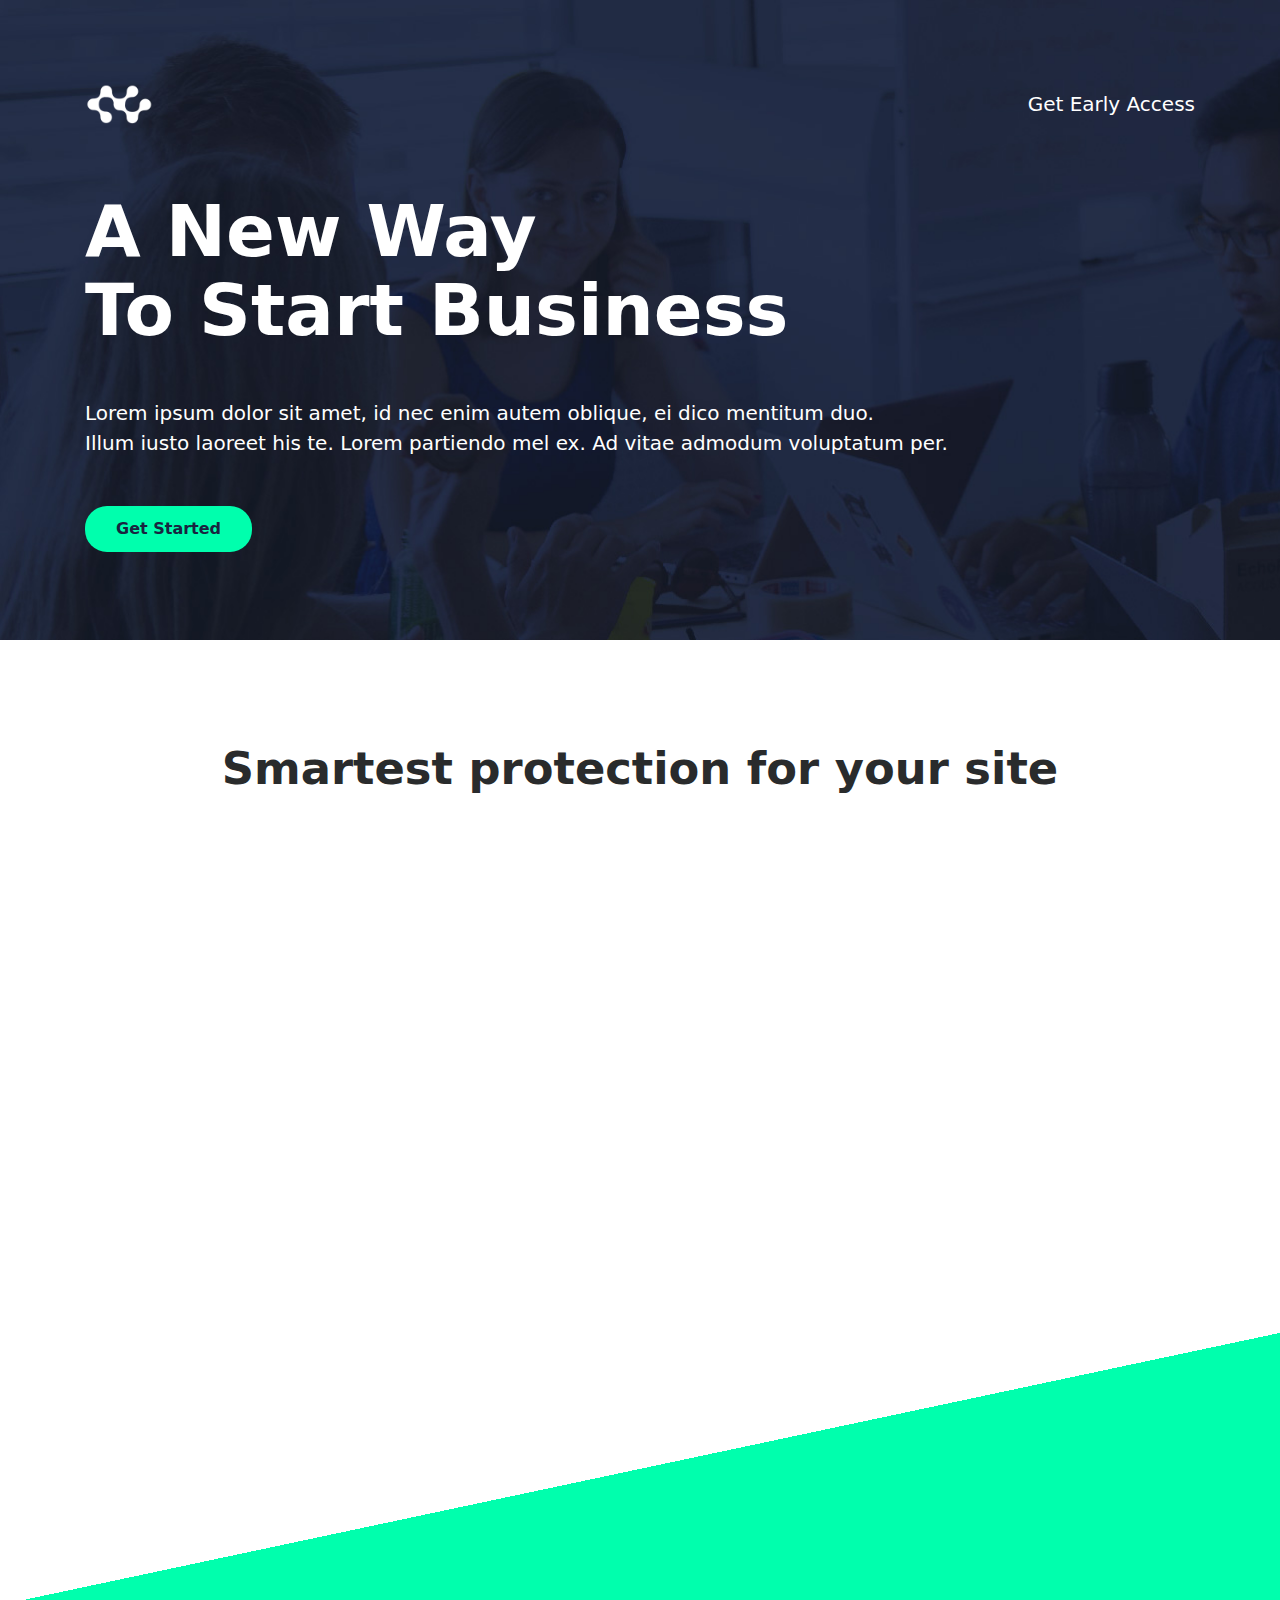
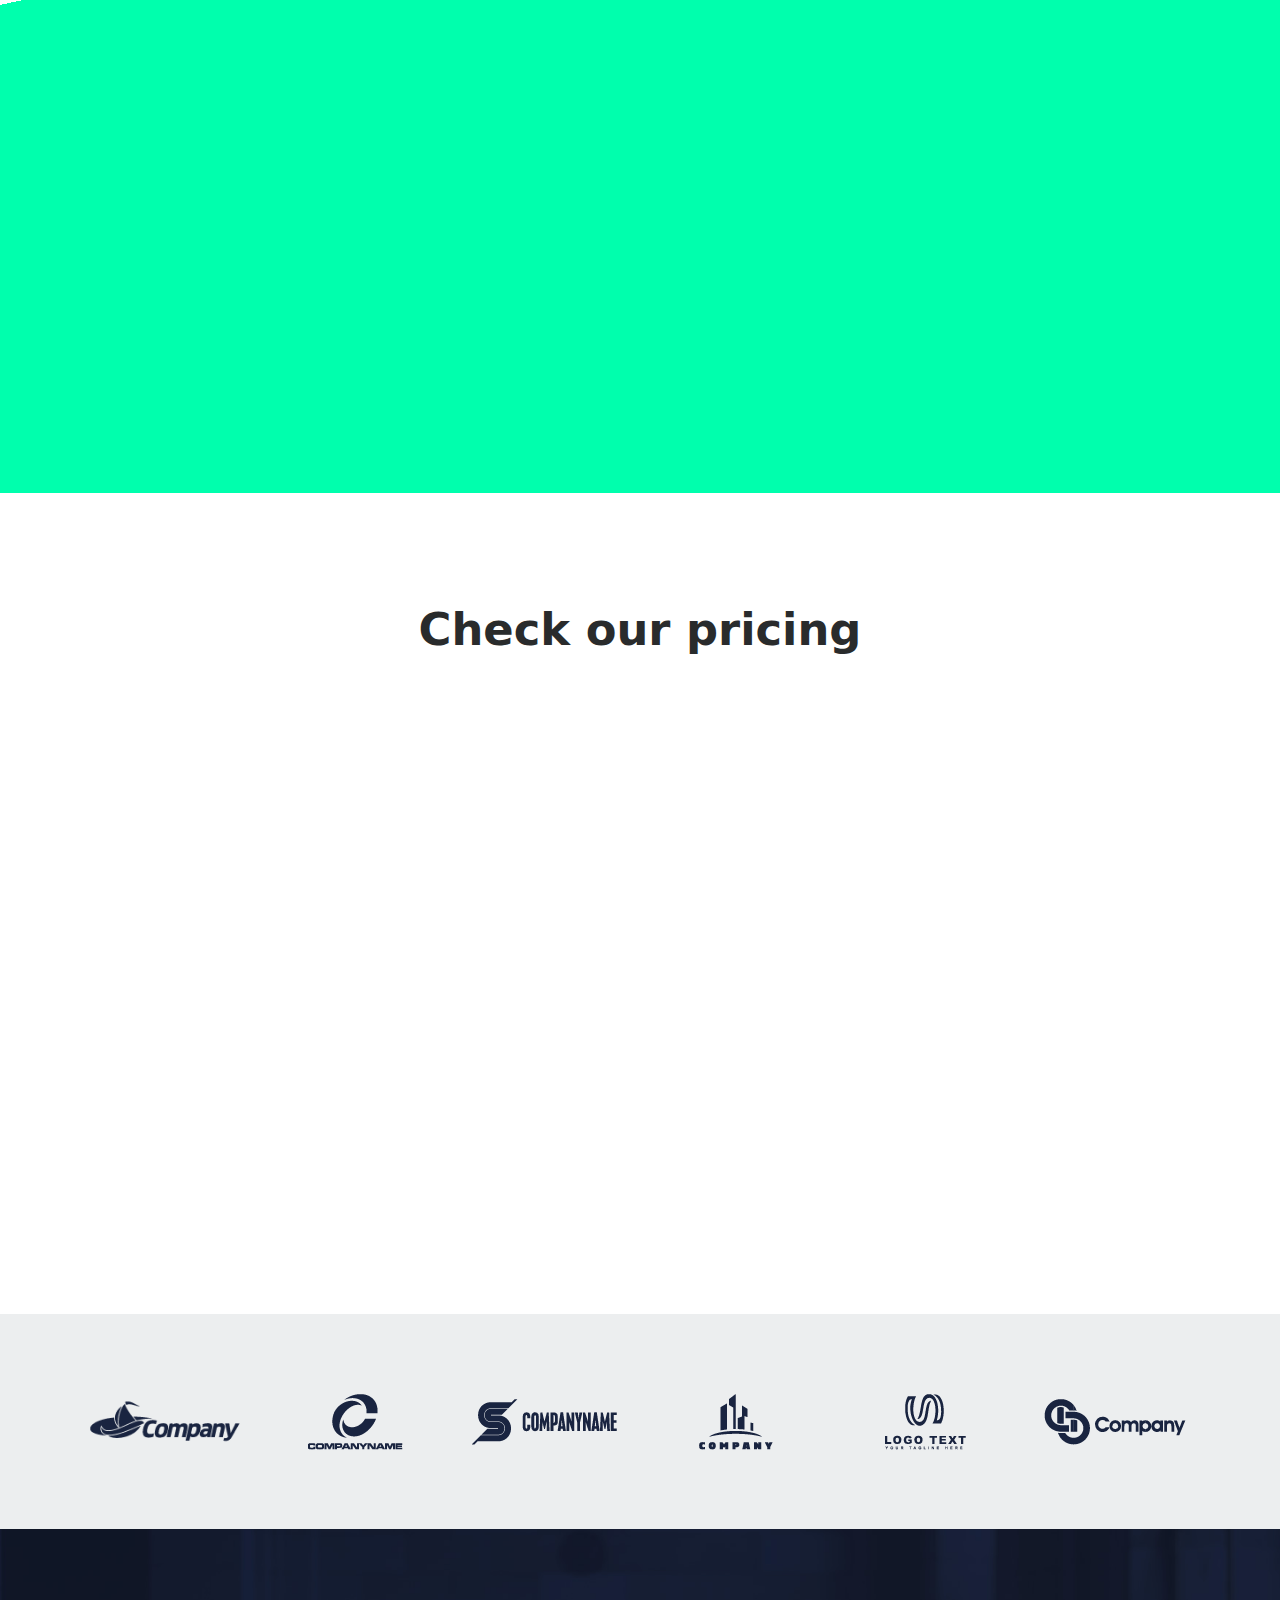
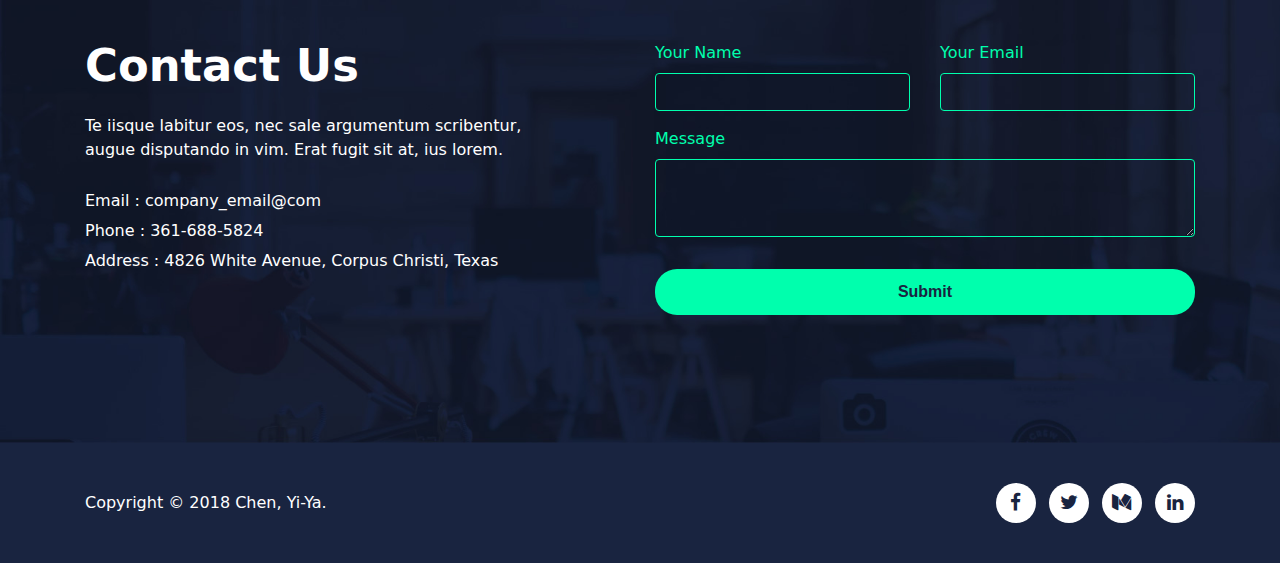
<file: index.html>
<!DOCTYPE html>
<html lang="zh-TW">
<head>
    <meta charset="UTF-8">
    <meta name="viewport" content="width=device-width, initial-scale=1, shrink-to-fit=no">
    <title>Bootstrap Template Atlas</title>
    <meta name="description" content="Free bootstrap template Atlas">
    <link rel="icon" href="img/favicon.png" sizes="32x32" type="image/png">
    <!-- custom.css -->
    <link rel="stylesheet" href="css/custom.css">
    <!-- bootstrap.min.css -->
    <link rel="stylesheet" href="css/bootstrap.min.css">
	<!-- font-awesome -->
    <link rel="stylesheet" href="font-awesome-4.7.0/css/font-awesome.min.css">
    
    <!-- AOS -->
    <link rel="stylesheet" href="css/aos.css">
</head>

<body>
    <!-- banner -->
    <div class="jumbotron jumbotron-fluid" id="banner" style="background-image: url(img/banner-bk.jpg);">
        <div class="container text-center text-md-left">
            <header>
                <div class="row justify-content-between">
                    <div class="col-2">
                        <img src="img/logo.png" alt="logo">
                    </div>
                    <div class="col-6 align-self-center text-right">
                        <a href="#" class="text-white lead">Get Early Access</a>
                    </div>
                </div>
            </header>
            <h1 data-aos="fade" data-aos-easing="linear" data-aos-duration="1000" data-aos-once="true" class="display-3 text-white font-weight-bold my-5">
            	A New Way<br>
            	To Start Business
            </h1>
            <p data-aos="fade" data-aos-easing="linear" data-aos-duration="1000" data-aos-once="true" class="lead text-white my-4">
                Lorem ipsum dolor sit amet, id nec enim autem oblique, ei dico mentitum duo.
                <br> Illum iusto laoreet his te. Lorem partiendo mel ex. Ad vitae admodum voluptatum per.
            </p>
            <a href="#" data-aos="fade" data-aos-easing="linear" data-aos-duration="1000" data-aos-once="true" class="btn my-4 font-weight-bold atlas-cta cta-green">Get Started</a>
        </div>
    </div>
    <!-- three-blcok -->
    <div class="container my-5 py-2">
        <h2 class="text-center font-weight-bold my-5">Smartest protection for your site</h2>
        <div class="row">
            <div data-aos="fade-up" data-aos-delay="0" data-aos-duration="1000" data-aos-once="true" class="col-md-4 text-center">
                <img src="img/smart-protect-1.jpg" alt="Anti-spam" class="mx-auto">
                <h4>Anti-spam</h4>
                <p>Lorem ipsum dolor sit amet porro his no his deleniti</p>
            </div>
            <div data-aos="fade-up" data-aos-delay="200" data-aos-duration="1000" data-aos-once="true" class="col-md-4 text-center">
                <img src="img/smart-protect-2.jpg" alt="Phishing Detect" class="mx-auto">
                <h4>Phishing Detect</h4>
                <p>Ne error antiopam usu. Sed vocen concludaturque ea</p>
            </div>
            <div data-aos="fade-up" data-aos-delay="400" data-aos-duration="1000" data-aos-once="true" class="col-md-4 text-center">
                <img src="img/smart-protect-3.jpg" alt="Smart Scan" class="mx-auto">
                <h4>Smart Scan</h4>
                <p>Et usu ocurreret elaboraret doctus prodesse assueverit.</p>
            </div>
        </div>
    </div>
    <!-- feature (skew background) -->
    <div class="jumbotron jumbotron-fluid feature" id="feature-first">
        <div class="container my-5">
            <div class="row justify-content-between text-center text-md-left">
                <div data-aos="fade-right" data-aos-duration="1000" data-aos-once="true" class="col-md-6">
                    <h2 class="font-weight-bold">Take a look inside</h2>
                    <p class="my-4">Te iisque labitur eos, nec sale argumentum scribentur no,
                        <br> augue disputando in vim. Erat fugit sit at, ius lorem deserunt deterruisset no.</p>
                    <a href="#" class="btn my-4 font-weight-bold atlas-cta cta-blue">Learn More</a>
                </div>
                <div data-aos="fade-left" data-aos-duration="1000" data-aos-once="true" class="col-md-6 align-self-center">
                    <img src="img/feature-1.png" alt="Take a look inside" class="mx-auto d-block">
                </div>
            </div>
        </div>
    </div>
    <!-- feature (green background) -->
    <div class="jumbotron jumbotron-fluid feature" id="feature-last">
        <div class="container">
            <div class="row justify-content-between text-center text-md-left">
                <div data-aos="fade-left" data-aos-duration="1000" data-aos-once="true" class="col-md-6 flex-md-last">
                    <h2 class="font-weight-bold">Safe and reliable</h2>
                    <p class="my-4">
                        Duo suas detracto maiestatis ad, commodo lucilius invenire nec ad,
                        <br> eum et oratio disputationi. Falli lobortis his ad
                    </p>
                    <a href="#" class="btn my-4 font-weight-bold atlas-cta cta-blue">Learn More</a>
                </div>
                <div data-aos="fade-right" data-aos-duration="1000" data-aos-once="true" class="col-md-6 align-self-center flex-md-first">
                    <img src="img/feature-2.png" alt="Safe and reliable" class="mx-auto d-block">
                </div>
            </div>
        </div>
    </div>

    <!-- price table -->
    <div class="container my-5 py-2" id="price-table">
        <h2 class="text-center font-weight-bold d-block mb-3">Check our pricing</h2>
        <div class="row">
            <div data-aos="fade-right" data-aos-delay="200" data-aos-duration="1000" data-aos-once="true" class="col-md-4 text-center py-4 mt-5">
                <h4 class="my-4">STARTUP</h4>
                <p class="font-weight-bold">$ <span class="display-2 font-weight-bold">0</span> / MO.</p>
                <ul class="list-unstyled">
                    <li>Up to 5 Documents</li>
                    <li>Up to 3 Reviews</li>
                    <li>5 team Members</li>
                    <li>Limited Support</li>
                </ul>
                <a href="#" class="btn my-4 font-weight-bold atlas-cta cta-ghost">Get Free</a>
            </div>
            <div data-aos="fade-up" data-aos-duration="1000" data-aos-once="true" class="col-md-4 text-center py-4 mt-5 rounded" id="price-table__premium">
                <h4 class="my-4">PREMIUM</h4>
                <p class="font-weight-bold">$ <span class="display-2 font-weight-bold">10</span> / MO.</p>
                <ul class="list-unstyled">
                    <li>Up to 15 Documents</li>
                    <li>Up to 10 Reviews</li>
                    <li>25 team Members</li>
                    <li>Limited Support</li>
                </ul>
                <a href="#" class="btn my-4 font-weight-bold atlas-cta cta-green">Get Free</a>
            </div>
            <div data-aos="fade-left" data-aos-delay="200" data-aos-duration="1000" data-aos-once="true" class="col-md-4 text-center py-4 mt-5">
                <h4 class="my-4">PROFESSIONAL</h4>
                <p class="font-weight-bold">$ <span class="display-2 font-weight-bold">30</span> / MO.</p>
                <ul class="list-unstyled">
                    <li>Unlimited Documents</li>
                    <li>Unlimited Reviews</li>
                    <li>Unlimited Members</li>
                    <li>Unlimited Support</li>
                </ul>
                <a href="#" class="btn my-4 font-weight-bold atlas-cta cta-ghost">Get Free</a>
            </div>
        </div>
    </div>
    <!-- client -->
    <div class="jumbotron jumbotron-fluid">
        <div class="container">
            <div class="row">
                <div class="col-sm-4 col-md-2 py-2 align-self-center">
                    <img src="img/client-1.png" class="mx-auto d-block">
                </div>
                <div class="col-sm-4 col-md-2 py-2 align-self-center">
                    <img src="img/client-2.png" class="mx-auto d-block">
                </div>
                <div class="col-sm-4 col-md-2 py-2 align-self-center">
                    <img src="img/client-3.png" class="mx-auto d-block">
                </div>
                <div class="col-sm-4 col-md-2 py-2 align-self-center">
                    <img src="img/client-4.png" class="mx-auto d-block">
                </div>
                <div class="col-sm-4 col-md-2 py-2 align-self-center">
                    <img src="img/client-5.png" class="mx-auto d-block">
                </div>
                <div class="col-sm-4 col-md-2 py-2 align-self-center">
                    <img src="img/client-6.png" class="mx-auto d-block">
                </div>
            </div>
        </div>
    </div>
    <!-- contact -->
    <div class="jumbotron jumbotron-fluid" id="contact" style="background-image: url(img/contact-bk.jpg);">
        <div class="container my-5">
            <div class="row justify-content-between">
                <div class="col-md-6 text-white">
                    <h2 class="font-weight-bold">Contact Us</h2>
                    <p class="my-4">
                        Te iisque labitur eos, nec sale argumentum scribentur,
                        <br> augue disputando in vim. Erat fugit sit at, ius lorem.
                    </p>
                    <ul class="list-unstyled">
                        <li>Email : company_email@com</li>
                        <li>Phone : 361-688-5824</li>
                        <li>Address : 4826 White Avenue, Corpus Christi, Texas</li>
                    </ul>
                </div>
                <div class="col-md-6">
                    <form>
                    	<div class="row">
	                        <div class="form-group col-md-6">
	                            <label for="name">Your Name</label>
	                            <input type="name" class="form-control" id="name">
	                        </div>
	                        <div class="form-group col-md-6">
	                            <label for="Email">Your Email</label>
	                            <input type="email" class="form-control" id="Email">
	                        </div>
	                    </div>
	                    <div class="form-group">
	                        <label for="message">Message</label>
	                        <textarea class="form-control" id="message" rows="3"></textarea>
	                    </div>
                        <button type="submit" class="btn font-weight-bold atlas-cta atlas-cta-wide cta-green my-3">Submit</button>
                    </form>
                </div>
            </div>
        </div>
    </div>

	<!-- copyright -->
	<div class="jumbotron jumbotron-fluid" id="copyright">
        <div class="container">
            <div class="row justify-content-between">
            	<div class="col-md-6 text-white align-self-center text-center text-md-left my-2">
                    Copyright © 2018 Chen, Yi-Ya.
                </div>
                <div class="col-md-6 align-self-center text-center text-md-right my-2" id="social-media">
                    <a href="#" class="d-inline-block text-center ml-2">
                    	<i class="fa fa-facebook" aria-hidden="true"></i>
                    </a>
                    <a href="#" class="d-inline-block text-center ml-2">
                    	<i class="fa fa-twitter" aria-hidden="true"></i>
                    </a>
                    <a href="#" class="d-inline-block text-center ml-2">
                    	<i class="fa fa-medium" aria-hidden="true"></i>
                    </a>
                    <a href="#" class="d-inline-block text-center ml-2">
                    	<i class="fa fa-linkedin" aria-hidden="true"></i>
                    </a>
                </div>
            </div>
        </div>
    </div>
    
    <!-- AOS -->
    <script src="js/aos.js"></script>
    <script>
      AOS.init({
      });
    </script>
</body>

</html>
</file>
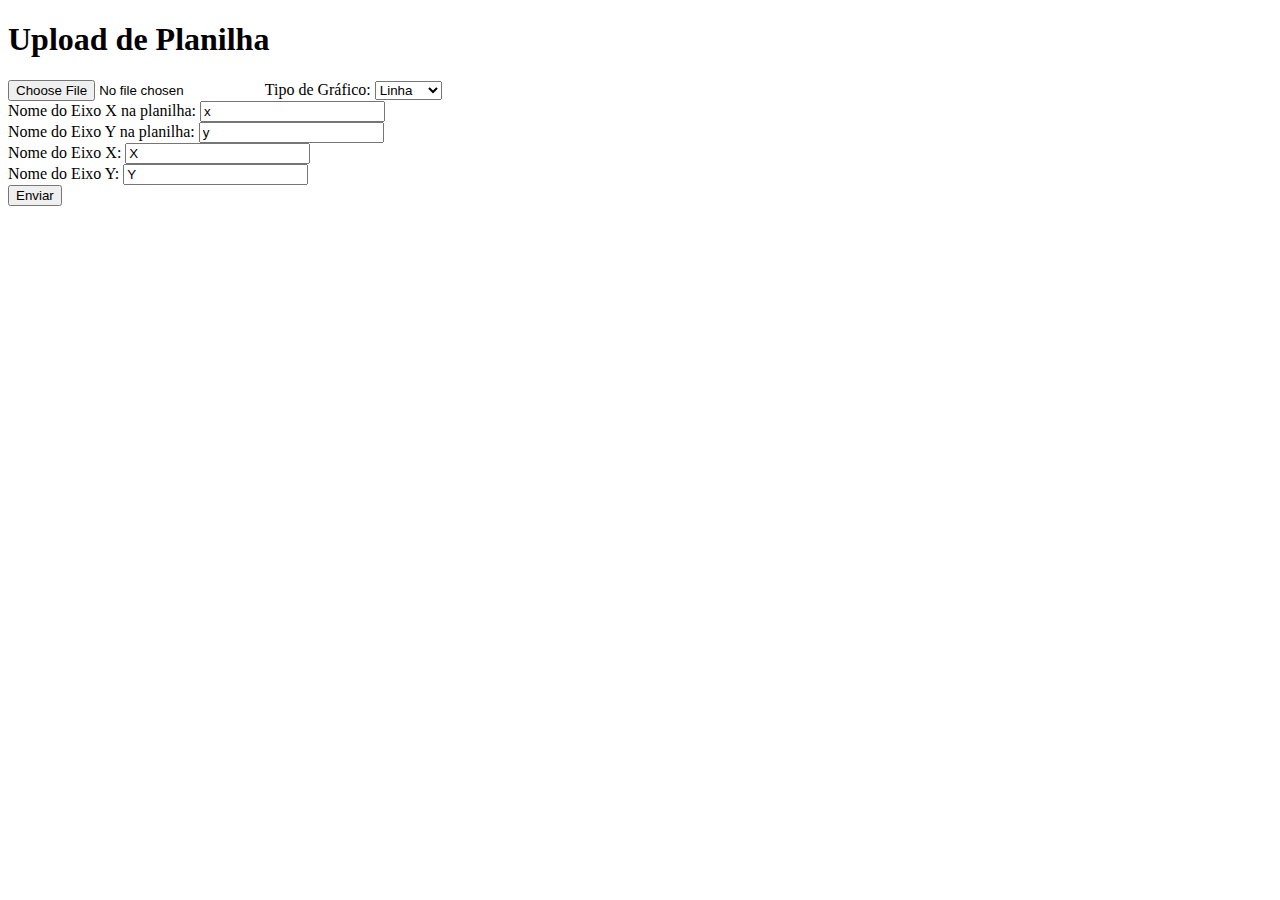
<file: html-flask-js-python-pedro/templates/upload.html>
<!DOCTYPE html>
<html>
<head>
    <title>Upload de Planilha</title>
    <script src="https://code.jquery.com/jquery-3.6.0.min.js"></script>
    <script>
        $(document).ready(function() {
            $('#chart_type').change(function() {
                var selectedOption = $(this).children('option:selected').val();
                if (selectedOption === 'line') {
                    $('#chart-preview').attr('src', '/chart?type=line');
                } else if (selectedOption === 'bar') {
                    $('#chart-preview').attr('src', '/chart?type=bar');
                }
            });
            
            $('form').submit(function(e) {
                var x_axis = $('#x_axis').val();
                var y_axis = $('#y_axis').val();
                var x_planilha = $('#x_planilha').val();
                var y_planilha = $('#y_planilha').val();
                var fileInput = $('#file').get(0);
                
                if (x_axis === '' || y_axis === '' || x_planilha === '' || y_planilha === '' || fileInput.files.length === 0) {
                    e.preventDefault();
                    alert('Por favor, preencha todos os campos e selecione um arquivo para upload.');
                }
            });
        });
    </script>
</head>
<body>
    <h1>Upload de Planilha</h1>
    <form method="POST" enctype="multipart/form-data">
        <input type="file" name="file" accept=".xlsx, .xls" id="file">
        <label for="chart_type">Tipo de Gráfico:</label>
        <select name="chart_type" id="chart_type">
            <option value="line">Linha</option>
            <option value="bar">Barras</option>
            <option value="box">Boxplot</option>
        </select>
        <br>
		<label for="x_planilha">Nome do Eixo X na planilha:</label>
        <input type="text" id="x_planilha" name="x_planilha" value="x">
        <br>
        <label for="y_planilha">Nome do Eixo Y na planilha:</label>
        <input type="text" id="y_planilha" name="y_planilha" value="y">
        <br>
        <label for="x_axis">Nome do Eixo X:</label>
        <input type="text" id="x_axis" name="x_axis" value="X">
        <br>
        <label for="y_axis">Nome do Eixo Y:</label>
        <input type="text" id="y_axis" name="y_axis" value="Y">
        <br>
        <input type="submit" value="Enviar">
    </form>
</body>
</html>
</file>
<file: css/custom.css>
/********** common setting **********/
h2 {
    font-size: 2.8rem !important;
    font-weight: 700;
}

img {
    display: block;
    max-width: 100%;
}

a,
button {
    cursor: pointer;
}

.jumbotron {
    margin-bottom: 0 !important;
}

.atlas-cta {
    border-radius: 22px !important;
    padding: 12px 30px !important;
    font-weight: 700;
    transition: .3s ease-in-out !important;
}

.atlas-cta:hover {
    text-decoration: none;
    transform: translateY(-5px);
}

.atlas-cta-wide {
    width: 100%;
}

.cta-green {
    background: #00FFAD;
    color: #192440;
}

.cta-green:hover {
    color: #ffffff;
    background: #00e69c;
}

.cta-blue {
    background: #192440;
    color: #ffffff;
}

.cta-blue:hover {
    color: #ffffff;
    background: #121a2e;
}

.cta-ghost {
    border: 2px solid #192440 !important;
    color: #192440;
}

.cta-ghost:hover {
    color: #ffffff;
    background: #121a2e;
}

#banner {
    background-size: cover;
}

/********** banner **********/
#banner header {
    overflow: hidden;
}

#banner header img {
    max-width: 80px;
}

/********** feature (skew background) **********/
.feature img {
    width: 100%;
    max-width: 480px;
}

#feature-first {
    background: linear-gradient(168deg, #ffffff 55%, #00FFAD 0);
}

#feature-last {
    background: #00FFAD;
}

/********** price table **********/
#price-table {
    padding-top: 4rem !important;
    padding-bottom: 4rem !important;
}

#price-table__premium {
    background: #192440;
    color: #ffffff;
}

#price-table ul li {
    padding: 5px 0;
}

/********** contact **********/
#contact {
    background-size: cover;
}

#contact ul li {
    padding: 3px 0;
}

#contact form {
    color: #00FFAD;
}

#contact form input,
#contact form textarea {
    background: transparent;
    border: 1px solid #00FFAD;
    color: #ffffff;
}

/********** copyright **********/
#copyright {
    background: #192440;
    padding: 2rem 3rem;
}

#copyright #social-media a {
    width: 40px;
    height: 40px;
    border-radius: 99%;
    background: #ffffff;
    transition: .4s ease;
}

#copyright #social-media a i {
    color: #192440;
    font-size: 1.2rem;
    line-height: 40px;
}

#copyright #social-media a:hover {
    background: #00FFAD;
}

#copyright #social-media a:hover i {
    color: #ffffff;
}

/********** RWD **********/
@media (max-width: 575px) {
    #banner h1 {
        font-size: 3.6rem;
    }
}
</file>
